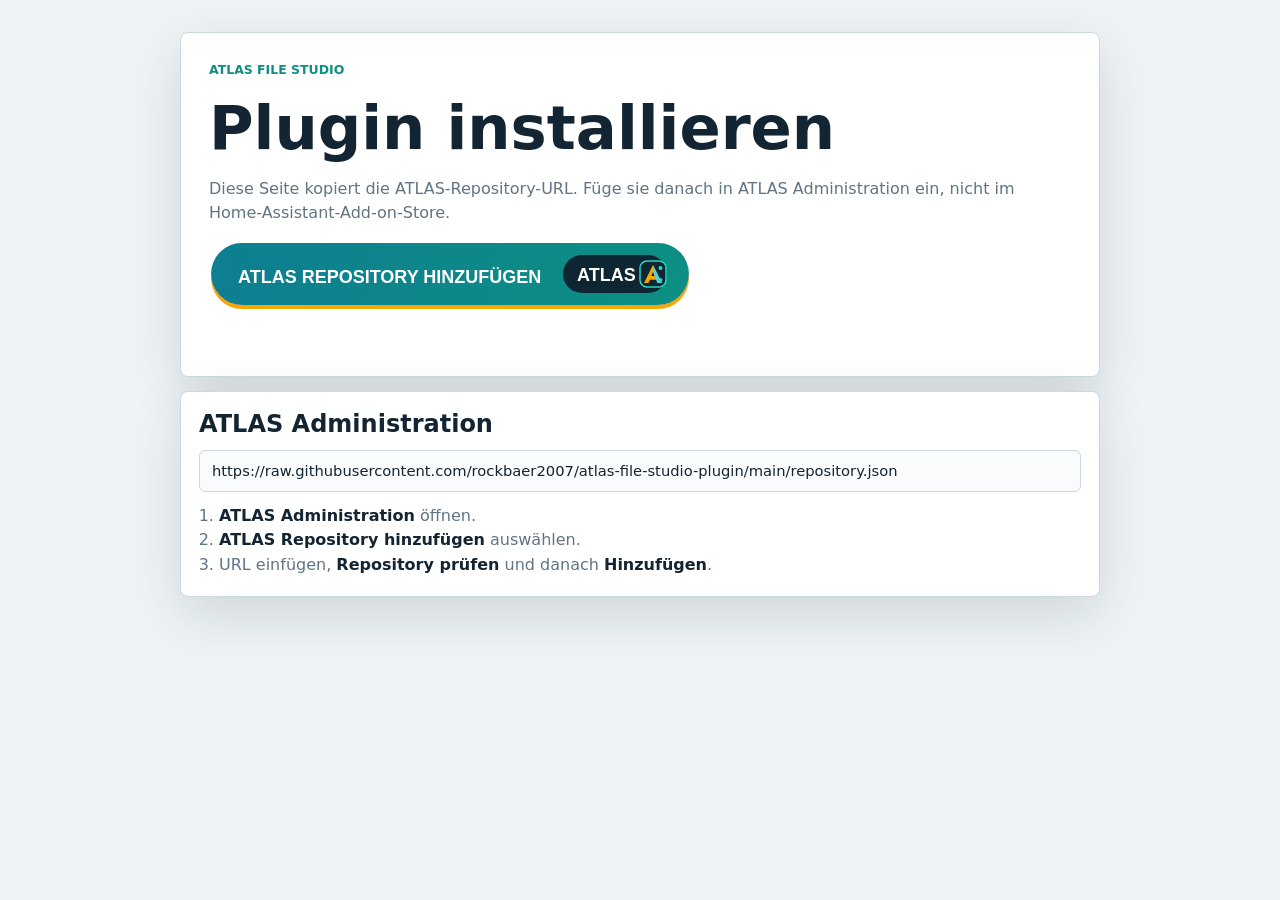
<file: install.html>
<!doctype html>
<html lang="de">
  <head>
    <meta charset="utf-8">
    <meta name="viewport" content="width=device-width, initial-scale=1">
    <title>ATLAS File Studio installieren</title>
    <style>
      :root {
        color-scheme: light dark;
        --bg: #eef4f6;
        --panel: #ffffff;
        --text: #132432;
        --muted: #607485;
        --border: #ccd9df;
        --accent: #0f8f83;
        --shadow: rgb(15 23 42 / 14%);
      }

      * {
        box-sizing: border-box;
      }

      body {
        margin: 0;
        min-height: 100vh;
        background: var(--bg);
        color: var(--text);
        font-family: Inter, ui-sans-serif, system-ui, -apple-system, BlinkMacSystemFont, "Segoe UI", sans-serif;
      }

      main {
        width: min(920px, calc(100vw - 32px));
        margin: 0 auto;
        padding: 32px 0;
      }

      .hero,
      .panel {
        border: 1px solid var(--border);
        border-radius: 8px;
        background: var(--panel);
        box-shadow: 0 18px 54px var(--shadow);
      }

      .hero {
        display: grid;
        gap: 18px;
        padding: 28px;
      }

      .eyebrow {
        margin: 0;
        color: var(--accent);
        font-size: 0.78rem;
        font-weight: 900;
        letter-spacing: 0;
        text-transform: uppercase;
      }

      h1,
      h2,
      p {
        margin: 0;
      }

      h1 {
        font-size: clamp(2rem, 5vw, 3.8rem);
        line-height: 1;
      }

      p {
        color: var(--muted);
        line-height: 1.5;
      }

      .actions {
        display: grid;
        gap: 8px;
      }

      .atlas-repository-button {
        display: inline-flex;
        align-items: center;
        justify-content: center;
        width: min(482px, 100%);
        border: 0;
        border-radius: 31px;
        background: transparent;
        padding: 0;
        cursor: pointer;
      }

      .atlas-repository-button img {
        display: block;
        width: 100%;
        height: auto;
      }

      .panel {
        display: grid;
        gap: 12px;
        margin-top: 14px;
        padding: 18px;
      }

      .url-box {
        width: 100%;
        min-height: 42px;
        border: 1px solid var(--border);
        border-radius: 6px;
        background: color-mix(in srgb, var(--panel), var(--bg) 35%);
        color: var(--text);
        padding: 10px 12px;
        font: inherit;
        font-size: 0.92rem;
      }

      .steps {
        margin: 0;
        padding-left: 20px;
        color: var(--muted);
        line-height: 1.55;
      }

      .steps strong {
        color: var(--text);
      }

      .status {
        min-height: 20px;
        color: var(--accent);
        font-size: 0.9rem;
        font-weight: 800;
      }

      @media (prefers-color-scheme: dark) {
        :root {
          --bg: #0e1214;
          --panel: #171d20;
          --text: #f4f8fa;
          --muted: #a9bac4;
          --border: #303c42;
          --accent: #2dd4bf;
          --shadow: rgb(0 0 0 / 40%);
        }
      }
    </style>
  </head>
  <body>
    <main>
      <section class="hero">
        <p class="eyebrow">ATLAS File Studio</p>
        <h1>Plugin installieren</h1>
        <p>
          Diese Seite kopiert die ATLAS-Repository-URL. Füge sie danach in
          ATLAS Administration ein, nicht im Home-Assistant-Add-on-Store.
        </p>
        <div class="actions">
          <button id="install-atlas-repository" class="atlas-repository-button" type="button" aria-label="ATLAS Repository hinzufügen">
            <img src="assets/atlas-repository-button.svg" alt="">
          </button>
        </div>
        <output id="install-status" class="status" aria-live="polite"></output>
      </section>

      <section class="panel">
        <h2>ATLAS Administration</h2>
        <input id="repository-url" class="url-box" value="https://raw.githubusercontent.com/rockbaer2007/atlas-file-studio-plugin/main/repository.json" readonly>
        <ol class="steps">
          <li><strong>ATLAS Administration</strong> öffnen.</li>
          <li><strong>ATLAS Repository hinzufügen</strong> auswählen.</li>
          <li>URL einfügen, <strong>Repository prüfen</strong> und danach <strong>Hinzufügen</strong>.</li>
        </ol>
      </section>
    </main>
    <script>
      const repositoryUrl = document.querySelector("#repository-url");
      const installButton = document.querySelector("#install-atlas-repository");
      const installStatus = document.querySelector("#install-status");

      async function copyRepositoryUrl() {
        try {
          await navigator.clipboard.writeText(repositoryUrl.value);
          installStatus.textContent = "Repository-URL kopiert. In ATLAS Administration einfügen.";
        } catch {
          repositoryUrl.select();
          installStatus.textContent = "Kopieren nicht möglich. Repository-URL ist unten markiert.";
        }
      }

      installButton.addEventListener("click", () => {
        void copyRepositoryUrl();
      });

      repositoryUrl.addEventListener("click", () => {
        repositoryUrl.select();
      });
    </script>
  </body>
</html>
</file>
